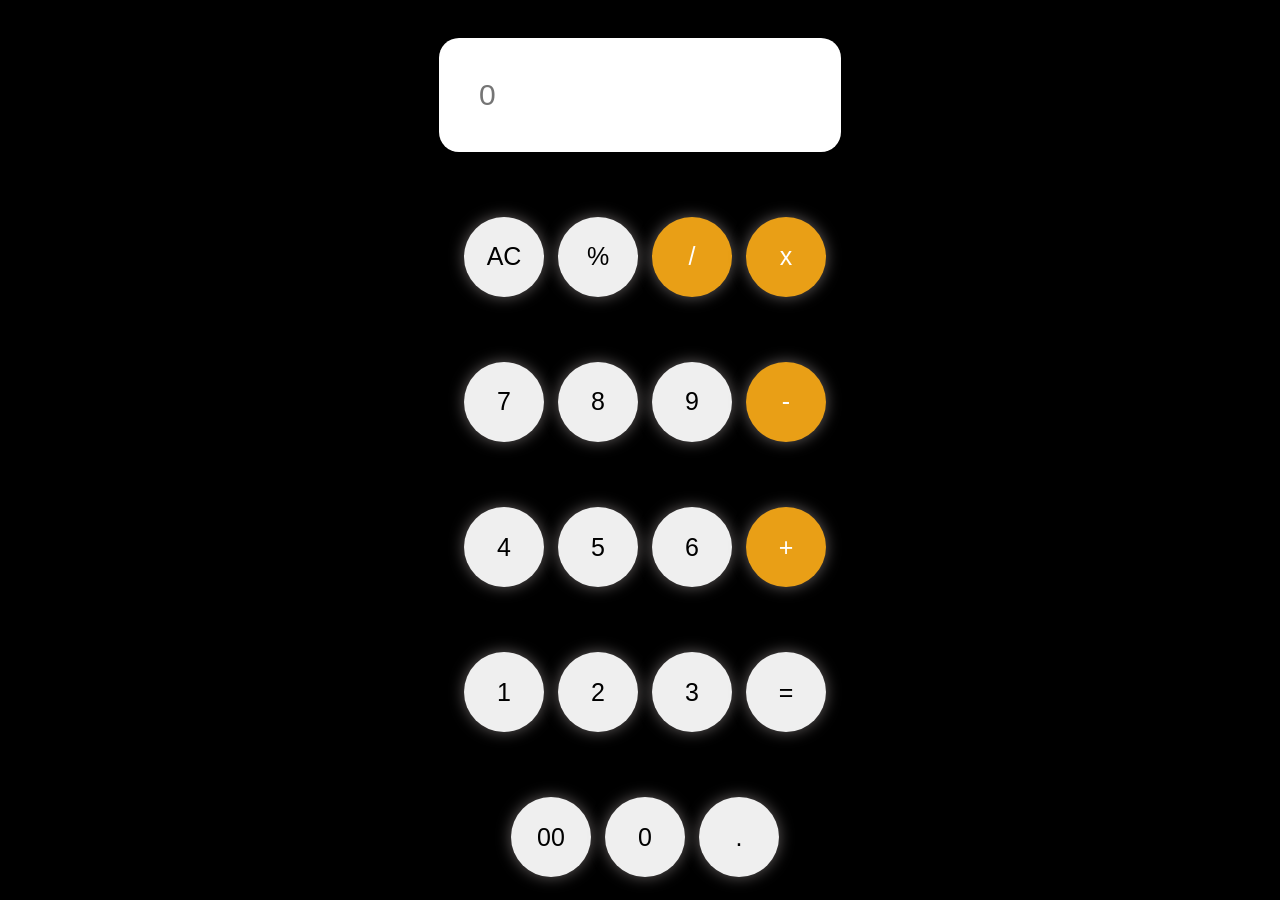
<file: Calculator/index.html>
<!DOCTYPE html>
 <html lang="en">
 <head>
    <meta charset="UTF-8">
  
  <link rel="stylesheet" href="style.css">  <meta name="viewport" content="width=device-width, initial-scale=1.0">
    <title>Calculator</title>
 </head>
 <body>
    <div class="box">
       
        <div id="box-input">
            <input class="input" placeholder="0" type="text">
        </div>
        <div>
            <button  id="AC" class="button">AC</button>
            <button  class="button">%</button>
            <button  id="color" class="button">/</button>
            <button  id="color" class="button">x</button>
        </div>
        <div>
            <button class="button">7</button>
            <button class="button">8</button>
            <button class="button">9</button>
            <button id="color" class="button">-</button>
        </div>
        <div> 
            <button class="button">4</button>
            <button class="button">5</button>
            <button class="button">6</button>
            <button id="color" class="button">+</button>
        </div>
        <div>
            <button class="button">1</button>
            <button class="button">2</button>
            <button class="button">3</button>
            <button class="button">=</button>
        </div>
        <div>
            <button  id="zero" class="button">00</button>
            <button class="button">0</button>
            <button id="point" class="button">.</button>
        </div>
    </div>
    
 </body>
 <script src="script.js"></script>
 </html>
</file>
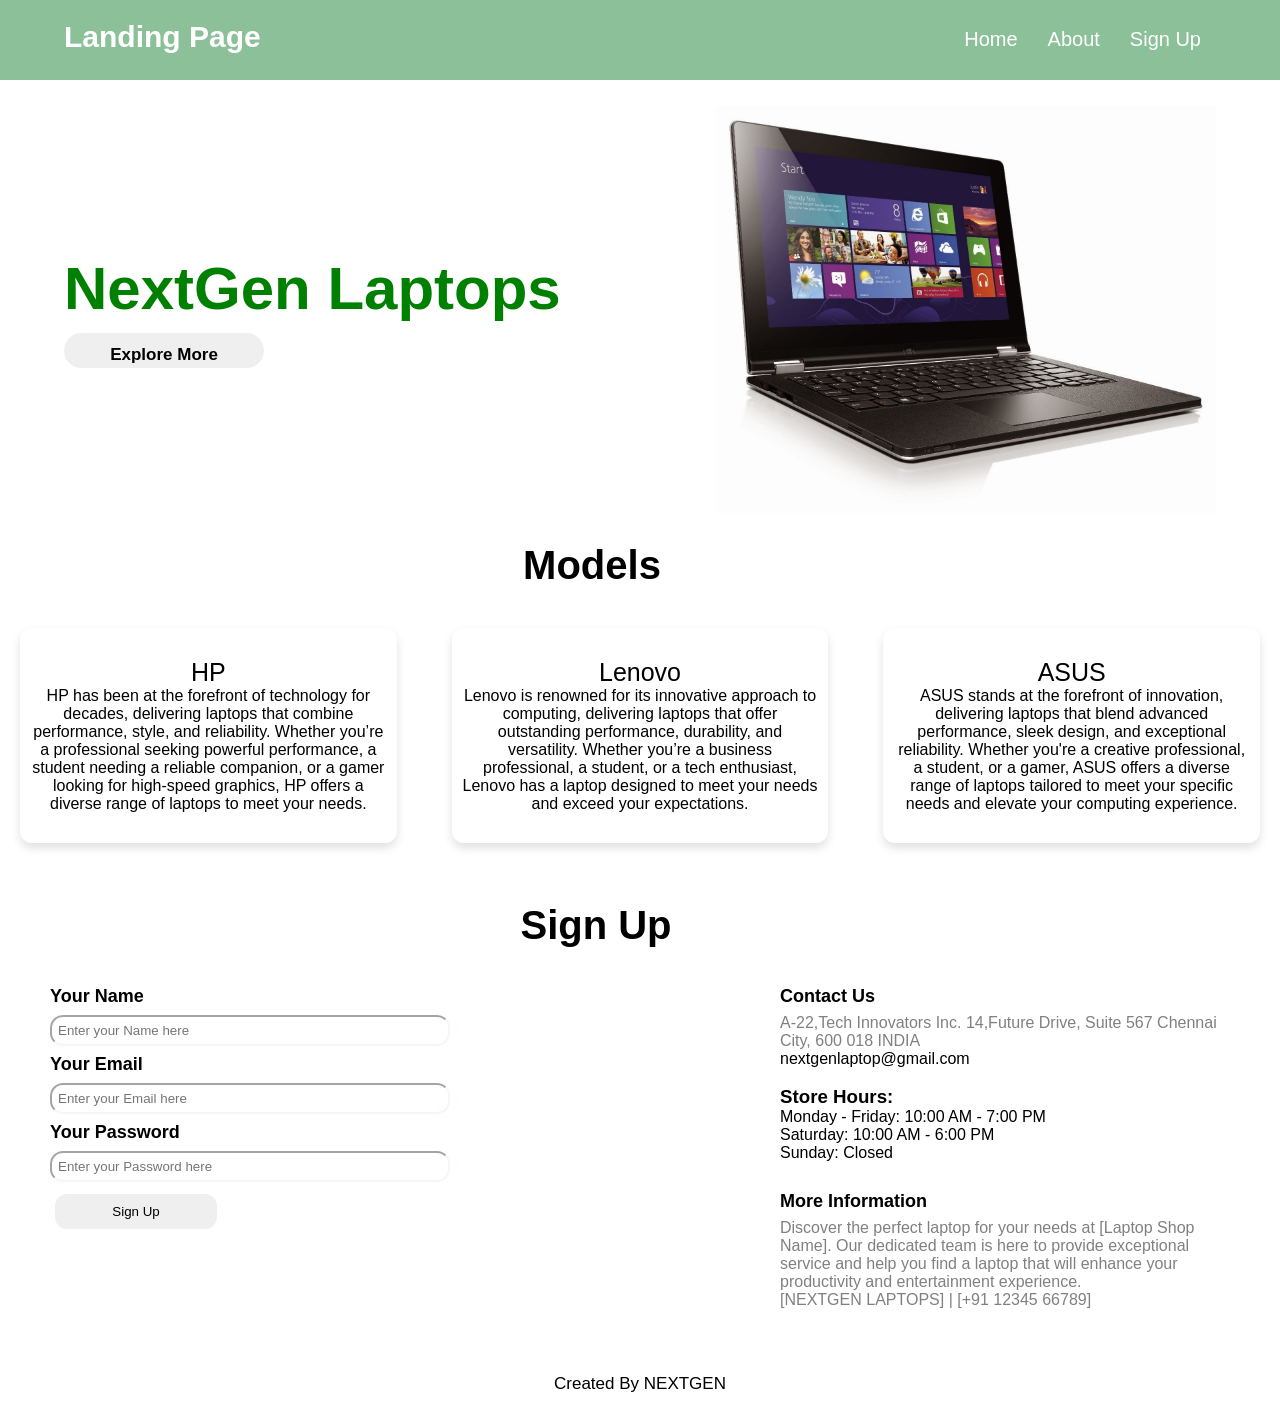
<file: landing page/index.html>
<!DOCTYPE html>
<html lang="en">

<head>
    <meta charset="UTF-8">
    <meta http-equiv="X-UA-Compatible" content="IE=edge">
    <meta name="viewport" content=
        "width=device-width, initial-scale=1.0">
    <link rel="stylesheet" href="styles.css">
    <title>Landing Page</title>
</head>

<body>
    <nav>
        <div class="heading">Landing Page</div>
        <span class="sideMenuButton" 
            onclick="openNavbar()">
            &#9776
        </span>

        <div class="navbar">
            <ul>
                <li><a href="#Home">Home</a></li>
                <li><a href="#">About</a></li>
                <li><a href="#">Sign Up</a></li>
            </ul>
        </div>
    </nav>

    <!-- Side navigation bar for 
        responsive website -->
    <div class="sideNavigationBar" 
        id="sideNavigationBar">
        <a href="#" class="closeButton" 
            onclick="closeNavbar()">
            &#x274C
        </a>
        <a href="#">Home</a>
        <a href="#">About</a>
        <a href="#">Sign Up</a>
    </div>

    <!-- Content -->
    <div class="line" id="Home">
        <div class="side1">
            <h1>NextGen Laptops</h1>
            <button>
                <a href=
"https://www.hp.com/in">
                    Explore More
                </a>
            </button>
        </div>
        <div class="side2">
            <img src="81jpEBBBxgL._SL1500_.jpg"
                width="500">
        </div>
    </div>

    <section class="about" id="My Projects">
        <div class="content">
            <div class="title">
                <span>Models</span>
            </div>
            <div class="boxes">
                <div class="box">
                    <div class="topic">
                        <a href="" target="_blank">
                            HP
                        </a>
                    </div>
                    <p>
                        HP has been at the forefront of technology for decades, delivering laptops that combine performance, style, and reliability. Whether you’re a professional seeking powerful performance, a student needing a reliable companion, or a gamer looking for high-speed graphics, HP offers a diverse range of laptops to meet your needs.
                    </p>
                </div>
                <div class="box">

                    <div class="topic">
                        <a href="" target="_blank">
                            Lenovo
                        </a>
                    </div>
                    <p>
                        Lenovo is renowned for its innovative approach to computing, delivering laptops that offer outstanding performance, durability, and versatility. Whether you’re a business professional, a student, or a tech enthusiast, Lenovo has a laptop designed to meet your needs and exceed your expectations.


                    </p>
                </div>

                <div class="box">
                    <div class="topic">
                        <a href="" target="_blank">
                            ASUS
                        </a>
                    </div>
                    <p>
                        ASUS stands at the forefront of innovation, delivering laptops that blend advanced performance, sleek design, and exceptional reliability. Whether you're a creative professional, a student, or a gamer, ASUS offers a diverse range of laptops tailored to meet your specific needs and elevate your computing experience.</p>
                </div>
            </div>
        </div>
    </section>

    <section class="contact" id="contact">
        <div class="content">
            <div class="title"><span>Sign Up</span></div>
            <div class="contactMenu">
                <div class="input1">
                    <div class="label1">Your Name</div>
                    <div class="input2">
                        <input type="text" 
                            placeholder="Enter your Name here">
                    </div>
                    <div class="label1">
                        <label>Your Email</label>
                    </div>
                    <div class="input2">
                        <input type="text" 
                            placeholder="Enter your Email here">
                    </div>
                    <div class="label1">
                        <label>Your Password</label>
                    </div>
                    <div class="input2">
                        <input type="password" 
                            placeholder="Enter your Password here">
                    </div>
                    <div class="button">
                        <button>Sign Up</button>
                    </div>
                </div>
                <div class="input3">
                    <div class="rightside1">
                        <div class="title1">
                            <span>
                                Contact Us
                            </span>
                        </div>
                        <div class="content1">
                            
                            A-22,Tech Innovators Inc.
                            14,Future Drive, Suite 567
                            Chennai City, 600 018 
                            INDIA
                            <br>
                            <a id="mail" href="">nextgenlaptop@gmail.com</a>
                       <br><br>
                       <div id="time">
                       <h3> Store Hours:</h3> 
Monday - Friday: 10:00 AM - 7:00 PM <br>
Saturday: 10:00 AM - 6:00 PM <br>
Sunday: Closed
                       </div>
                        </div>
                        <div class="title1">
                            <br><span>More Information</span>
                        </div>
                        <div class="content1">
                            Discover the perfect laptop for your needs at [Laptop Shop Name]. Our dedicated team is here to provide exceptional service and help you find a laptop that will enhance your productivity and entertainment experience.

                           <br> [NEXTGEN LAPTOPS] | [+91 12345 66789]
                        </div>
                    </div>
                </div>
            </div>
        </div>
    </section>
    <!-- Footer section -->
    <footer>
        <div class="footer">
            <span>
                Created By
                <a href="https://www.hp.com/in" 
                    target="_blank">
                    NEXTGEN
                </a>
            </span>
        </div>
    </footer>
    <script src="script.js"></script>
</body>

</html>
</file>
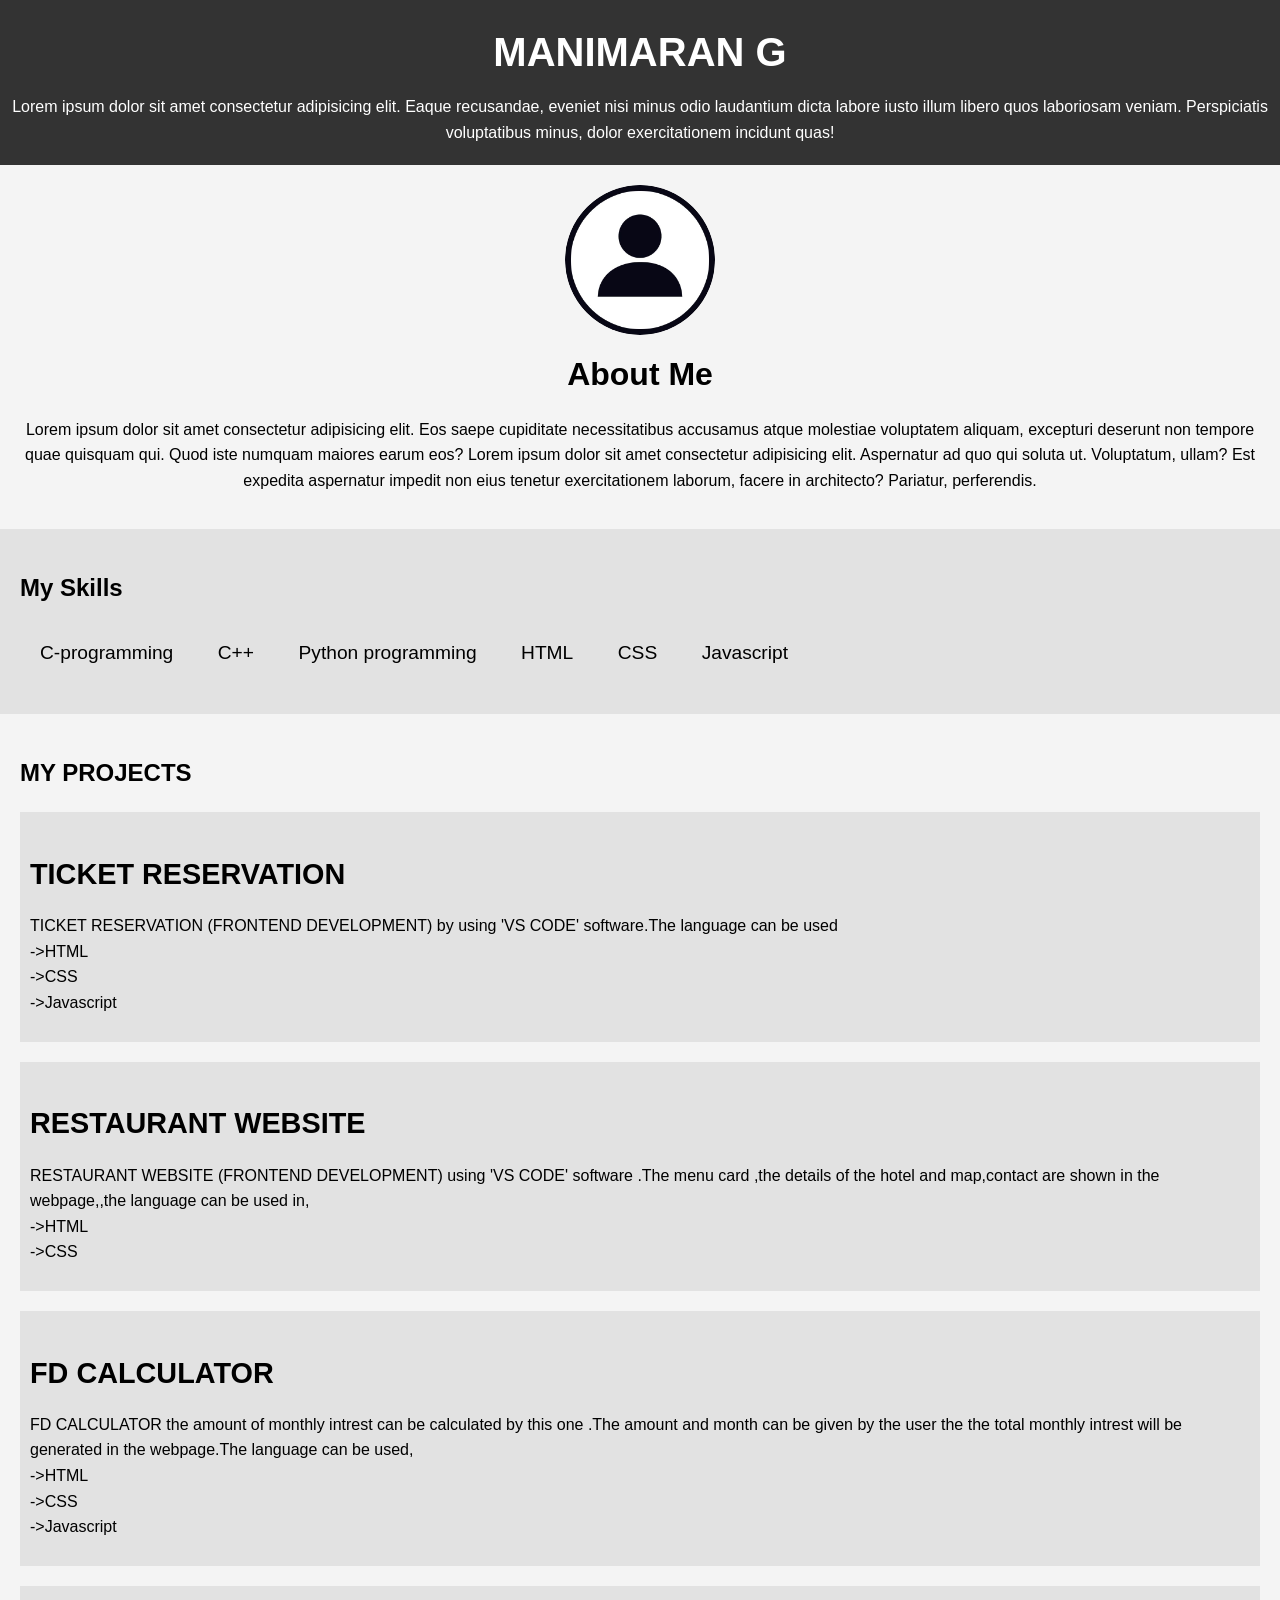
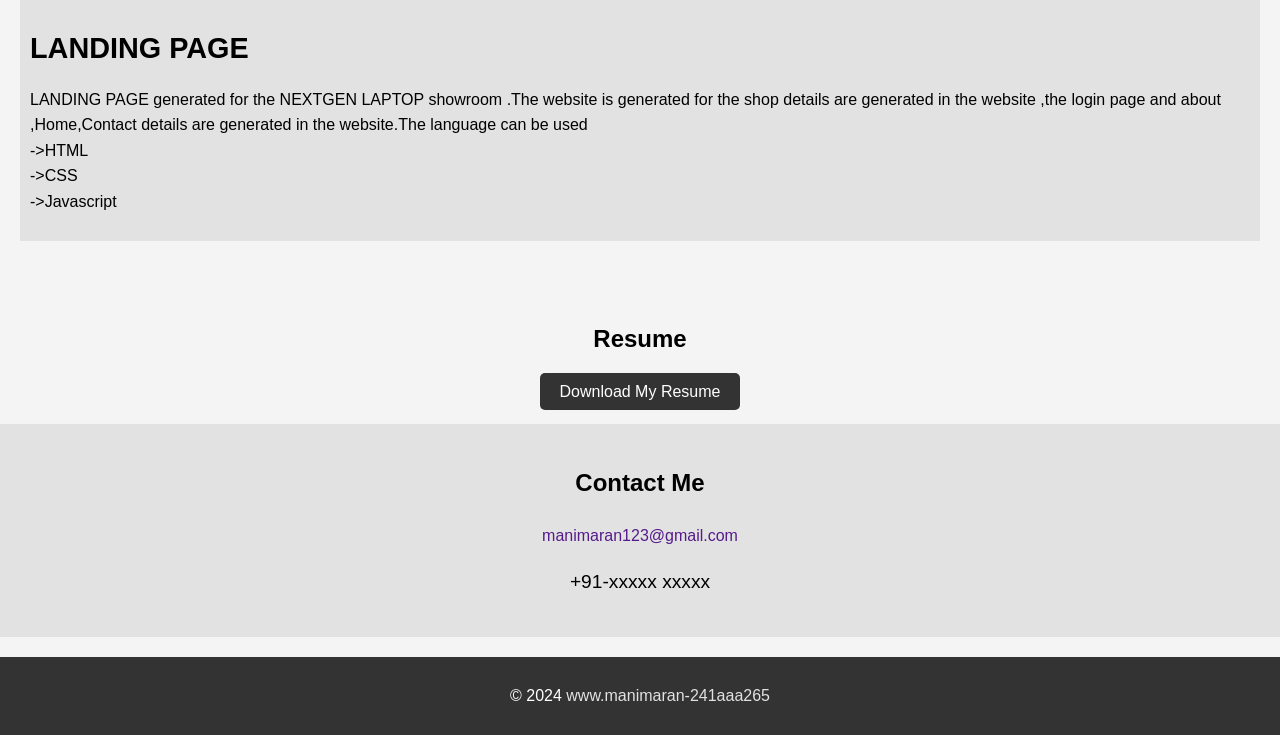
<file: protofolio/index.html>
<!DOCTYPE html>
<html lang="en">
<head>
    <meta charset="UTF-8">
    <meta name="viewport" content="width=device-width, initial-scale=1.0">
    <title>My Portfolio</title>
    <link rel="stylesheet" href="styles.css">
</head>
<body>
    <!-- Header Section -->
    <header>
        <h1>MANIMARAN G</h1>
        
        <p> Lorem ipsum dolor sit amet consectetur adipisicing elit. Eaque recusandae, eveniet nisi minus odio laudantium dicta labore iusto illum libero quos laboriosam veniam. Perspiciatis voluptatibus minus, dolor exercitationem incidunt quas!</p>
    </header>

    <!-- About Section -->
    <section id="about">
        <img id="me" src="your-image.jpg" alt="Your Image">
        <h2>About Me</h2>
        <p>Lorem ipsum dolor sit amet consectetur adipisicing elit. Eos saepe cupiditate necessitatibus accusamus atque molestiae voluptatem aliquam, excepturi deserunt non tempore quae quisquam qui. Quod iste numquam maiores earum eos? Lorem ipsum dolor sit amet consectetur adipisicing elit. Aspernatur ad quo qui soluta ut. Voluptatum, ullam? Est expedita aspernatur impedit non eius tenetur exercitationem laborum, facere in architecto? Pariatur, perferendis.</p>
    </section>

    <!-- Skills Section -->
    <section id="skills">
        <h2>My Skills</h2>
        <ul>
            <li class="one">C-programming</li>
            <li class="one">C++</li>
            <li class="one">Python programming</li>
            <li class="one">HTML</li>
            <li class="one">CSS</li>
            <li class="one">Javascript</li>
            <!-- Add more skills as needed -->  
        </ul>
    </section>

    <!-- Projects Section -->
    <section id="projects">
        <h2>MY PROJECTS</h2>
        <div class="project">
            <h3>TICKET RESERVATION </h3>
            <!-- <img src="project1-image.jpg" alt="Project 1"> -->
            <p>TICKET RESERVATION (FRONTEND DEVELOPMENT) by using 'VS CODE' software.The language can be used <br>->HTML <br>->CSS <br>->Javascript</p>
        </div>
        <div class="project">
            <h3>RESTAURANT WEBSITE</h3>
            <!-- <img src="project2-image.jpg" alt="Project 2"> -->
            <p>RESTAURANT WEBSITE (FRONTEND DEVELOPMENT) using 'VS CODE' software .The menu card ,the details of the hotel and map,contact are shown in the webpage,,the language can be used in,<br>->HTML <br>->CSS</p>
        </div>
            <div class="project">
    <h3>FD CALCULATOR</h3>
    <p>FD CALCULATOR the amount of monthly intrest can be calculated by this one .The amount and month can be given by the user the the total monthly intrest will be generated in the webpage.The language can be used,<br>->HTML <br>->CSS <br>->Javascript</p>
 </div>
 <div class="project">
<h3>LANDING PAGE</h3>
<P>LANDING PAGE generated for the NEXTGEN LAPTOP showroom .The website is generated for the shop details are generated in the website ,the login page and about ,Home,Contact details are generated in the website.The language can be used <br>->HTML <br>->CSS <br>->Javascript </P>
 </div>
       
        <!-- Add more projects as needed -->
    </section>

    <!-- Resume Section -->
    <section id="resume">
        <h2>Resume</h2>
        <a id="down" download>Download My Resume</a>
    </section>

    <!-- Contact Section -->
    <section id="contact">
        <h2>Contact Me</h2>
        <a id="mail" href="">manimaran123@gmail.com</a>
        <p id="phone">+91-xxxxx xxxxx</p>
    </section>

    <!-- Footer -->
    <footer>
        <p>&copy; 2024 <a id="linkin" href="www.linkedin.com/in/manimaran-ganeshkumar-241aaa265">www.manimaran-241aaa265</a></p>
    </footer>
</body>
</html>
</file>
<file: Calculator/style.css>
.box{
    display: grid;
    align-items: center;
    justify-content: center;
    position: absolute;
    text-align: center;
    place-items: center; 
    width: 100%;
    height: 100vh;
}
body{
    background-color: rgb(0, 0, 0);
  margin: 0%;
  padding: 0%;
  
}

.input{
    padding: 40px;
    width: 70%;
    font-size: 30px;
    border-radius: 20px;
   border: none;
   box-shadow: 0px 0px 5px rgba(0, 0, 0, 0.5);
}
#box-input{
    padding-top: 15px;
}
.button{
    margin-top: 20px;
    margin-left: 10px;
    padding: 20px;
    border: none;
    border-radius: 90%;
    font-size: 25px;
    width: 80px;
    height: 80px;
    box-shadow: 0px 0px 15px rgba(200, 190, 190, 0.5);
}
#color{
    background-color: rgb(233, 159, 22);
    color: rgb(255, 255, 255);

}
.button:hover{
   background-color: #777;
}
</file>
<file: landing page/styles.css>
* {
    padding: 0;
    margin: 0;
    box-sizing: border-box;
}

body {
    background-color: white;
    color: black;
    font-family: "Fira Sans", sans-serif;
    background-color: white;
}

nav {
    width: 100%;
    height: 80px;
    display: flex;
    justify-content: space-between;
    padding: 20px 5%;
    background-color: #8cc099;
}
#time{
    color: black;
}

nav .heading {
    font-size: 30px;
    font-weight: 700;
    color: rgb(255, 255, 255);
}
#mail:hover{
    color: blue;
}
nav ul {
    display: flex;
    list-style: none;
}

nav ul li {
    padding: 8px 15px;
    border-radius: 10px;
    transition: 0.2s ease-in;
}

nav ul li a {
    color: black;
    font-size: 20px;
    font-weight: 500;
    text-decoration: none;
    color: white;
}

nav ul li:hover {
    background-color: green;
}

nav ul li a:hover {
    color: white;
}

nav .sideMenuButton {
    font-size: 30px;
    font-weight: bolder;
    cursor: pointer;
    display: none;
}

/* responsive navbar css */
@media screen and (max-width: 600px) {
    nav .sideMenuButton {
        display: flex;
    }

    nav .navbar {
        display: none;
    }

    .sideNavigationBar {
        display: block !important;
    }
}

.sideNavigationBar {
    height: 100%;
    position: fixed;
    top: 0;
    right: 0%;
    background-color: rgb(64, 123, 58);
    overflow-x: hidden;
    transition: 0.3s ease-in;
    padding-top: 60px;
    display: none;
}

.sideNavigationBar a {
    padding: 8px 8px 8px 40px;
    display: block;
    font-size: 25px;
    font-weight: 500;
    color: #d1d1d1;
    transition: 0.3s;
    text-decoration: none;
}

.sideNavigationBar a button {
    padding: 10px 20px;
    border-radius: 10px;
    color: green;
    font-size: 16px;
    border-style: none;
    font-weight: 700;
}

.sideNavigationBar a:hover {
    color: white;
}

.sideNavigationBar .closeButton {
    position: absolute;
    top: 10px;
    right: 25px;
    font-size: 20px;
    margin-left: 50px;
}

.line {
    display: flex;
    justify-content: space-between;
    align-items: center;
    margin: 2% 5%;
}

.line .side1 {
    padding-right: 50px;
}

.side1 h1 {
    font-size: 60px;
    margin-bottom: 10px;
    color: green;
}

.side1 button {
    width: 200px;
    padding: 12px 20px;
    border-radius: 20px;
    border-style: none;
    color: black;
    font-size: 17px;
    font-weight: 600;
}

a {
    text-decoration: none;
    color: black;
}

/* Header content responsive */
@media screen and (max-width: 980px) {
    .side2 img {
        width: 350px;
    }

    .side1 h1 {
        font-size: 40px;
    }

    .side1 p {
        font-size: 17px;
    }

    .line {
        margin-top: 80px;
    }
}

@media screen and (max-width: 600px) {
    .side1 h1 {
        font-size: 35px;
    }

    .line {
        flex-direction: column;
    }

    .line .side1 {
        padding: 30px;
    }
}

/* section */

section .topic a {
    font-size: 25px;
    font-weight: 500;
    margin-bottom: 10px;
}

.about .boxes {
    display: flex;
    flex-wrap: wrap;
    justify-content: space-between;
}

.about .boxes .box {
    margin: 10px 20px;
    max-width: calc(100% / 3 - 50px);
    text-align: center;
    border-radius: 12px;
    padding: 30px 10px;
    box-shadow: 0 5px 10px rgba(0, 0, 0, 0.12);
    cursor: default;
}

/* Contact Page  */

.contact {
    padding: 20px;
}

.contact .content {
    margin: 0 auto;
    padding: 30px 0;
}

.content .title {
    width: 80%;
    text-align: center;
    font-weight: bolder;
    font-size: 40px;
}

.title {
    margin-bottom: 30px;
    margin-left: 80px;
}

.contactMenu {
    display: flex;
    justify-content: space-evenly;
}

.input2 {
    margin-top: 10;
}

.label1 {
    font-size: 18px;
    margin-top: 8px;
    margin-bottom: 8px;
    font-weight: bolder;
}

.contactMenu .input1 input {
    border-radius: 13px;
    padding: 6px;
}

.input2 input {
    border-color: rgb(252, 244, 244);
    width: 400px;
}

.button {
    margin-top: 12px;
    margin-left: 5px;
}

.button button {
    width: 162px;
    height: 35px;
    border-radius: 12px;
    border-color: transparent;
}

.button button:hover {
    background-color: #8cc099;
}

button {
    width: 162px;
    height: 35px;
    border-radius: 12px;
    border-color: transparent;
}

button:hover {
    background-color: #8cc099;
}

.rightside1 {
    display: flex;
    flex-direction: column;
    margin-left: 300px;
}

.title1 {
    font-size: 18px;
    margin-top: 8px;
    margin-bottom: 5px;
    font-weight: bolder;
}

.content1 {
    width: 450px;
    margin-top: 2px;
    color: grey;
}

/* Footer */
footer {
    background: var(--primary-color);
    padding: 15px 0;
    text-align: center;
    font-family: "Poppins", sans-serif;
}

footer .footer span {
    font-size: 17px;
    font-weight: 400;
    color: var(--white-color);
}

footer .footer span a {
    font-weight: 500;
    color: var(--white-color);
}

footer .footer span a:hover {
    text-decoration: underline;
}

@media screen and (max-width: 1060px) {
    .contactMenu {
        flex-direction: column;
        align-items: center;
    }

    .rightside1 {
        display: flex;
        flex-direction: column;
        margin-left: 0px;
    }

    .content1 {
        width: 100%;
        margin-top: 2px;
        color: grey;
    }

    .side2 img {
        width: 95%;
        height: 90%;
    }
}

@media screen and (max-width: 600px) {
    .side2 img {
        width: 100%;
    }

    section .topic a {
        font-size: 20px;
    }

    section .topic p {
        font-size: 5px;
    }

    .about .boxes {
        display: flex;
        flex-direction: column;
        align-items: center;
    }

    .about .boxes .box {
        max-width: 70%;
    }
}
</file>
<file: protofolio/styles.css>
/* Basic Styles */
body {
    font-family: Arial, sans-serif;
    line-height: 1.6;
    margin: 0;
    padding: 0;
    background-color: #f4f4f4;
}

/* Header Section */
header {
    background-color: #333;
    color: #fff;
    padding: 20px 0;
    text-align: center;
}

header h1 {
    margin: 0;
    font-size: 2.5em;
}
#mail{
    text-decoration: none;
}

#mail:hover,#linkin:hover,#phone:hover{
    color: rgb(0, 0, 255);
}
#linkin{
    text-decoration: none;
    color: #e2e2e2;
}

#phone{
    cursor: pointer;
}

header p {
    margin: 10px 0 0;
}

/* About Section */
#about {
    padding: 20px;
    text-align: center;
}
#me:hover{
    transition: 0.3s;
    transform: scale(1.1);
   
}

#about img {
    width: 150px;
    border-radius: 50%;
    margin-bottom: -20px;
}

#about h2 {
    font-size: 2em;
    margin-bottom: 10px;
}

/* Skills Section */
#skills {
    padding: 20px;
    background-color: #e2e2e2;
}
.one:hover{
    
    scale: .9;
}

#skills ul {
    list-style: none;
    padding: 0;
    text-align: start;
}

#skills ul li {
    display: inline-block;
    margin: 10px 20px;
    font-size: 1.2em;
}
.project{
     padding: 10px;         
    background-color: #e2e2e2;
    transition: box-shadow 0.3s ease;
}
.project:hover{
    box-shadow: 0 4px 15px rgba(0, 0, 0, 0.3);
}

/* Projects Section */
#projects {
    padding: 20px;
}
#projects h2{
    font: bold;
    
}
.project {
    margin-bottom: 20px;
}

.project img {
    width: 100%;
    height: auto;
}

.project h3 {
    font-size: 1.8em;
    margin-bottom: 10px;
}

/* Resume Section */
#resume {
    padding: 20px;
    text-align: center;
}

#resume a {
    text-decoration: none;
    color: #fff;
    background-color: #333;
    padding: 10px 20px;
    border-radius: 5px;
}
#down:hover{
    cursor: pointer;
    opacity: 0.3;
}

/* Contact Section */
#contact {
    padding: 20px;
    background-color: #e2e2e2;
    text-align: center;
}

#contact p {
    font-size: 1.2em;
}

/* Footer */
footer {
    background-color: #333;
    color: #fff;
    text-align: center;
    padding: 10px 0;
    margin-top: 20px;
}
</file>
